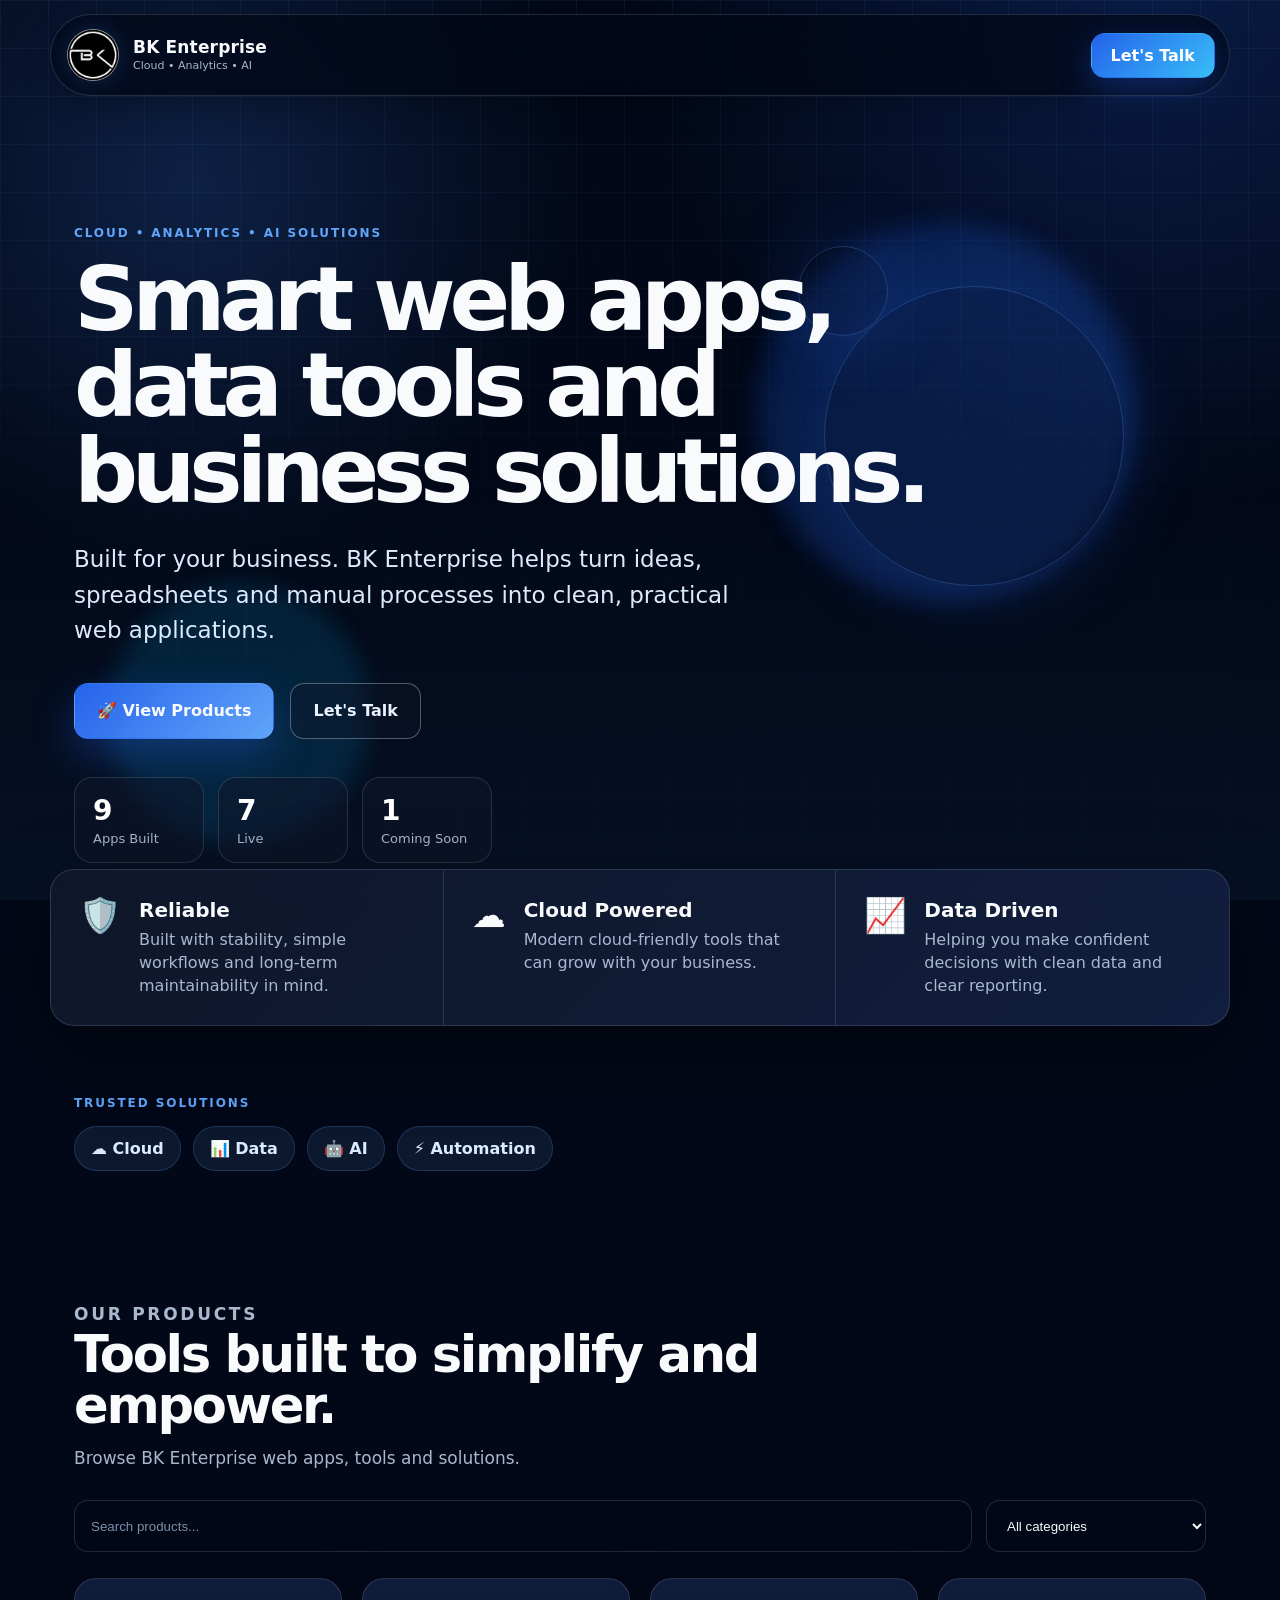
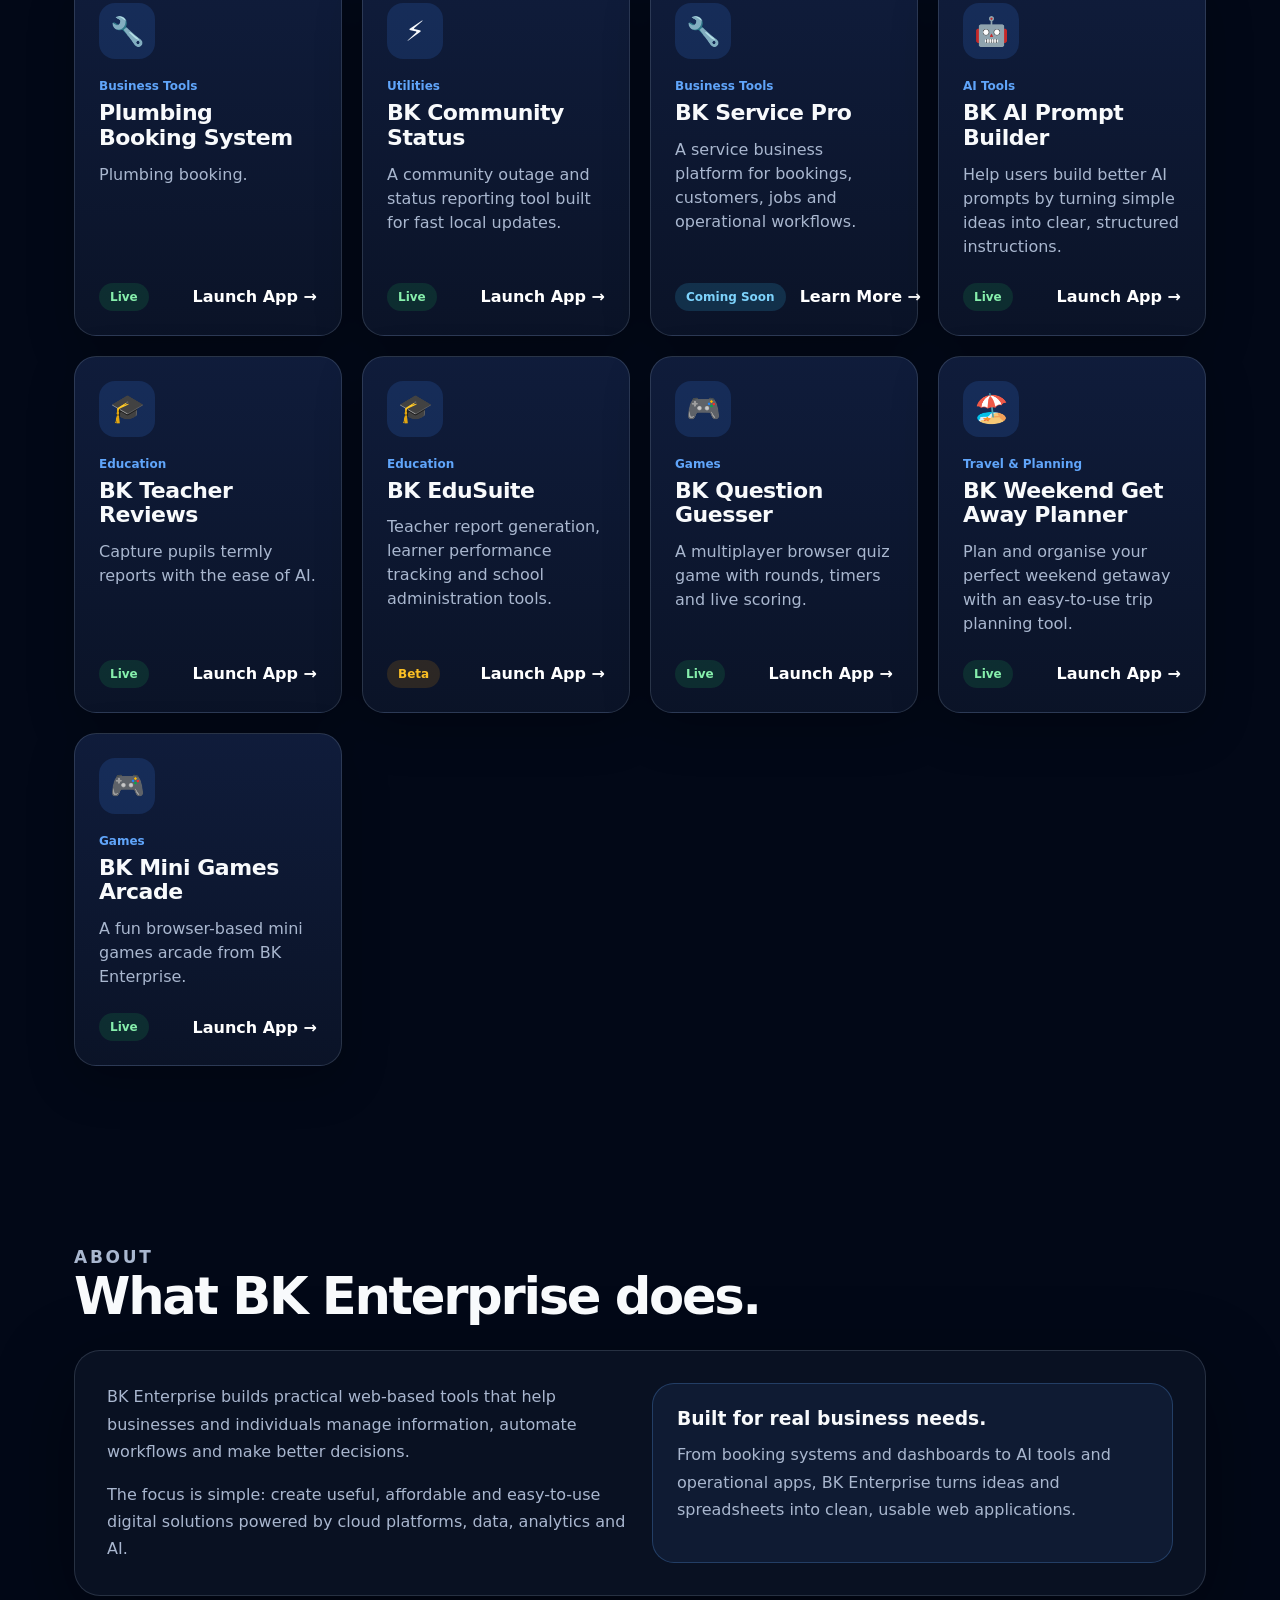
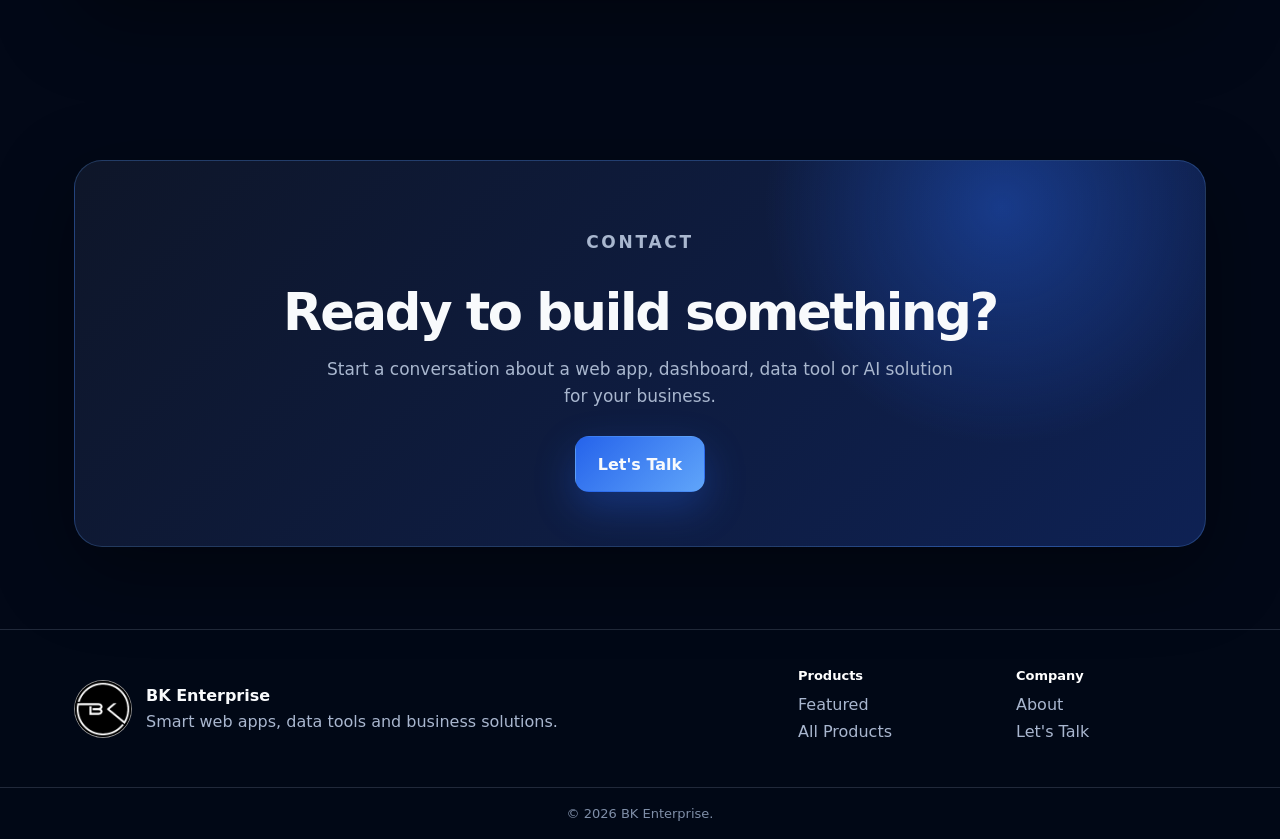
<file: index.html>
<!doctype html>
<html lang="en">
<head>
  <meta charset="utf-8">
  <meta name="viewport" content="width=device-width, initial-scale=1">
  <meta name="theme-color" content="#020817">
  <title>BK Enterprise | Smart web apps, data tools and business solutions</title>
  <meta name="description" content="BK Enterprise builds smart web apps, data tools and business solutions powered by cloud, analytics and AI.">

  <!-- Google Analytics GA4 -->
  <script async src="https://www.googletagmanager.com/gtag/js?id=G-Z32XG414R2"></script>
  <script>
    window.dataLayer = window.dataLayer || [];
    function gtag(){dataLayer.push(arguments);}
    gtag('js', new Date());
    gtag('config', 'G-Z32XG414R2');
  </script>

  <link rel="icon" href="assets/bk-logo.png">
  <link rel="stylesheet" href="styles.css">
</head>
<body>
  <div class="site-shell" id="top">
    <header class="site-header" id="siteHeader">
      <a class="brand" href="#top" aria-label="BK Enterprise home">
        <span class="logo-wrap" aria-hidden="true">
          <img src="assets/bk-logo.png" alt="BK Enterprise logo">
        </span>
        <span class="brand-text">
          <strong>BK Enterprise</strong>
          <small>Cloud • Analytics • AI</small>
        </span>
      </a>

      <a class="nav-cta" href="mailto:bkenterprise122021@gmail.com?subject=BK%20Enterprise%20Enquiry&body=Hi%20BK%20Enterprise,%0D%0A%0D%0AI'd%20like%20to%20discuss%20a%20web%20app,%20data%20tool%20or%20business%20solution.%0D%0A%0D%0ARegards," onclick="trackEvent('lets_talk_click', { location: 'header' })">
        Let&apos;s Talk
      </a>
    </header>

    <main>
      <section class="hero section-pad" aria-labelledby="heroTitle">
        <div class="hero-bg" aria-hidden="true">
          <span class="grid-layer"></span>
          <span class="glow glow-one"></span>
          <span class="glow glow-two"></span>
          <span class="orb orb-one"></span>
          <span class="orb orb-two"></span>
        </div>

        <div class="hero-content reveal">
          <p class="eyebrow">Cloud • Analytics • AI Solutions</p>
          <h1 id="heroTitle">Smart web apps, data tools and business solutions.</h1>
          <p class="hero-subtitle">
            Built for your business. BK Enterprise helps turn ideas, spreadsheets and manual processes into clean, practical web applications.
          </p>

          <div class="hero-actions">
            <a class="primary-btn" href="#products" onclick="trackEvent('view_products_click', { location: 'hero' })">🚀 View Products</a>
            <a class="secondary-btn" href="mailto:bkenterprise122021@gmail.com?subject=BK%20Enterprise%20Enquiry&body=Hi%20BK%20Enterprise,%0D%0A%0D%0AI'd%20like%20to%20discuss%20a%20web%20app,%20data%20tool%20or%20business%20solution.%0D%0A%0D%0ARegards," onclick="trackEvent('lets_talk_click', { location: 'hero' })">Let&apos;s Talk</a>
          </div>

          <div class="hero-stats" aria-label="BK Enterprise product statistics">
            <div><strong id="statTotal">0</strong><span>Apps Built</span></div>
            <div><strong id="statLive">0</strong><span>Live</span></div>
            <div><strong id="statSoon">0</strong><span>Coming Soon</span></div>
          </div>
        </div>
      </section>

      <section class="trust-strip reveal" aria-label="BK Enterprise strengths">
        <article>
          <span>🛡️</span>
          <div>
            <h2>Reliable</h2>
            <p>Built with stability, simple workflows and long-term maintainability in mind.</p>
          </div>
        </article>
        <article>
          <span>☁️</span>
          <div>
            <h2>Cloud Powered</h2>
            <p>Modern cloud-friendly tools that can grow with your business.</p>
          </div>
        </article>
        <article>
          <span>📈</span>
          <div>
            <h2>Data Driven</h2>
            <p>Helping you make confident decisions with clean data and clear reporting.</p>
          </div>
        </article>
      </section>

      <section class="section-pad trusted reveal">
        <p class="eyebrow">Trusted Solutions</p>
        <div class="pill-row">
          <span>☁ Cloud</span>
          <span>📊 Data</span>
          <span>🤖 AI</span>
          <span>⚡ Automation</span>
        </div>
      </section>

      <section class="section-pad products-section" id="products" aria-labelledby="productsTitle">
        <div class="section-heading reveal">
          <p class="eyebrow">Our Products</p>
          <h2 id="productsTitle">Tools built to simplify and empower.</h2>
          <p>Browse BK Enterprise web apps, tools and solutions.</p>
        </div>

        <div class="controls reveal">
          <label class="sr-only" for="searchInput">Search products</label>
          <input id="searchInput" type="search" placeholder="Search products...">

          <label class="sr-only" for="categoryFilter">Filter products by category</label>
          <select id="categoryFilter">
            <option value="all">All categories</option>
          </select>
        </div>

        <div class="product-grid" id="productGrid" aria-live="polite">
          <div class="loading-card">Loading products...</div>
        </div>
      </section>

      <section class="section-pad about-section reveal" id="about" aria-labelledby="aboutTitle">
        <div class="section-heading">
          <p class="eyebrow">About</p>
          <h2 id="aboutTitle">What BK Enterprise does.</h2>
        </div>

        <div class="about-card">
          <div>
            <p>
              BK Enterprise builds practical web-based tools that help businesses and individuals manage information, automate workflows and make better decisions.
            </p>
            <p>
              The focus is simple: create useful, affordable and easy-to-use digital solutions powered by cloud platforms, data, analytics and AI.
            </p>
          </div>
          <div class="about-highlight">
            <h3>Built for real business needs.</h3>
            <p>
              From booking systems and dashboards to AI tools and operational apps, BK Enterprise turns ideas and spreadsheets into clean, usable web applications.
            </p>
          </div>
        </div>
      </section>

      <section class="section-pad contact-section reveal" id="contact" aria-labelledby="contactTitle">
        <div class="contact-card">
          <p class="eyebrow">Contact</p>
          <h2 id="contactTitle">Ready to build something?</h2>
          <p>Start a conversation about a web app, dashboard, data tool or AI solution for your business.</p>
          <a class="primary-btn" href="mailto:bkenterprise122021@gmail.com?subject=BK%20Enterprise%20Enquiry&body=Hi%20BK%20Enterprise,%0D%0A%0D%0AI'd%20like%20to%20discuss%20a%20web%20app,%20data%20tool%20or%20business%20solution.%0D%0A%0D%0ARegards," onclick="trackEvent('lets_talk_click', { location: 'contact_section' })">Let&apos;s Talk</a>
        </div>
      </section>
    </main>

    <footer class="site-footer">
      <div class="footer-inner">
        <div class="footer-brand">
          <img src="assets/bk-logo.png" alt="BK Enterprise logo">
          <div>
            <strong>BK Enterprise</strong>
            <p>Smart web apps, data tools and business solutions.</p>
          </div>
        </div>
        <div>
          <h3>Products</h3>
          <a href="#products">Featured</a>
          <a href="#products">All Products</a>
        </div>
        <div>
          <h3>Company</h3>
          <a href="#about">About</a>
          <a href="mailto:bkenterprise122021@gmail.com?subject=BK%20Enterprise%20Enquiry" onclick="trackEvent('lets_talk_click', { location: 'footer' })">Let&apos;s Talk</a>
        </div>
      </div>
      <div class="copyright">© <span id="year"></span> BK Enterprise. </div>
    </footer>
  </div>

  <script src="scripts.js"></script>
</body>
</html>
</file>
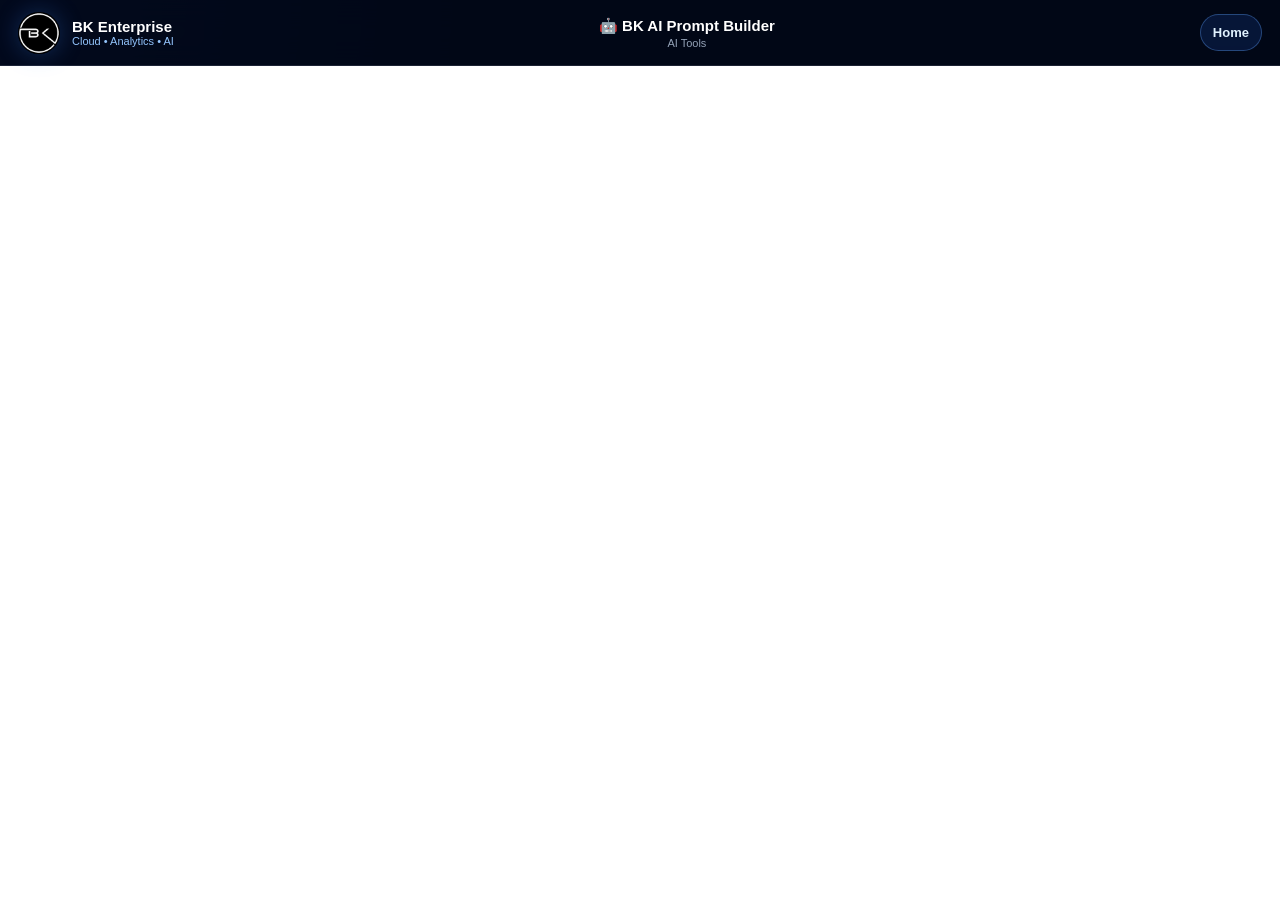
<file: bk-ai-prompt-builder/index.html>
<!doctype html>
<html lang="en">
<head>
  <meta charset="UTF-8">
  <meta name="viewport" content="width=device-width, initial-scale=1.0">
  <title>BK AI Prompt Builder | BK Enterprise</title>
  <meta name="description" content="Help users build better AI prompts by turning simple ideas into clear, structured instructions.">
  <meta name="robots" content="index, follow">
  <link rel="icon" href="../assets/bk-logo.png">
  <link rel="stylesheet" href="../product-frame.css">

  <!-- Google Analytics GA4 -->
  <script async src="https://www.googletagmanager.com/gtag/js?id=G-Z32XG414R2"></script>
  <script>
    window.dataLayer = window.dataLayer || [];
    function gtag(){dataLayer.push(arguments);}
    gtag('js', new Date());
    gtag('config', 'G-Z32XG414R2', {
      page_title: 'BK AI Prompt Builder',
      page_path: '/bk-ai-prompt-builder/'
    });
  </script>
</head>
<body>
  <div class="app-shell">
    <header class="app-topbar">
      <a class="app-brand" href="../" aria-label="Back to BK Enterprise">
        <img src="../assets/bk-logo.png" alt="BK Enterprise logo">
        <span class="brand-text">
          <strong>BK Enterprise</strong>
          <span>Cloud • Analytics • AI</span>
        </span>
      </a>

      <div class="app-title">
        <strong>🤖 BK AI Prompt Builder</strong>
        <span>AI Tools</span>
      </div>

      <div class="top-actions">
        <a class="top-link" href="../">Home</a>
      </div>
    </header>

    <main class="app-frame-wrap">
      <iframe
        class="app-frame"
        src="https://script.google.com/macros/s/AKfycbyPvYTKlRCA3hd-fAgwjg9mwXPMYofJ-COdOwQ2L0twWRoE1GRR0Zcz021z-7aGSXvUsA/exec"
        title="BK AI Prompt Builder"
        loading="eager"
        allow="fullscreen; clipboard-read; clipboard-write; geolocation">
      </iframe>
    </main>
  </div>
</body>
</html>
</file>
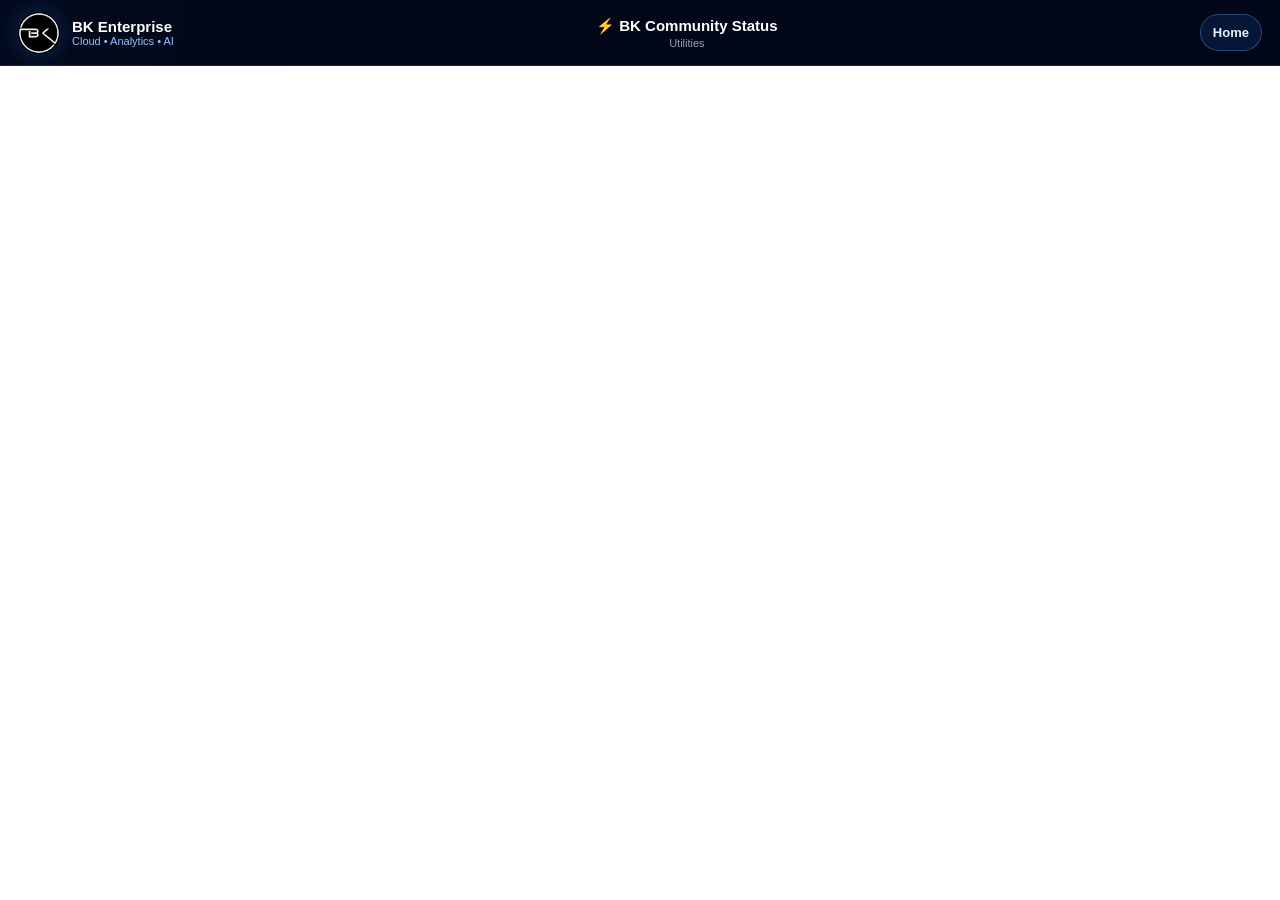
<file: bk-community-status/index.html>
<!doctype html>
<html lang="en">
<head>
  <meta charset="UTF-8">
  <meta name="viewport" content="width=device-width, initial-scale=1.0">
  <title>BK Community Status | BK Enterprise</title>
  <meta name="description" content="A community outage and status reporting tool built for fast local updates.">
  <meta name="robots" content="index, follow">
  <link rel="icon" href="../assets/bk-logo.png">
  <link rel="stylesheet" href="../product-frame.css">

  <!-- Google Analytics GA4 -->
  <script async src="https://www.googletagmanager.com/gtag/js?id=G-Z32XG414R2"></script>
  <script>
    window.dataLayer = window.dataLayer || [];
    function gtag(){dataLayer.push(arguments);}
    gtag('js', new Date());
    gtag('config', 'G-Z32XG414R2', {
      page_title: 'BK Community Status',
      page_path: '/bk-community-status/'
    });
  </script>
</head>
<body>
  <div class="app-shell">
    <header class="app-topbar">
      <a class="app-brand" href="../" aria-label="Back to BK Enterprise">
        <img src="../assets/bk-logo.png" alt="BK Enterprise logo">
        <span class="brand-text">
          <strong>BK Enterprise</strong>
          <span>Cloud • Analytics • AI</span>
        </span>
      </a>

      <div class="app-title">
        <strong>⚡ BK Community Status</strong>
        <span>Utilities</span>
      </div>

      <div class="top-actions">
        <a class="top-link" href="../">Home</a>
      </div>
    </header>

    <main class="app-frame-wrap">
      <iframe
        class="app-frame"
        src="https://script.google.com/macros/s/AKfycbyjGIH9e-q7WqXuOWMoHYAeOKTRMgjVwsG7yTIuvnG2QRfW-P-yIvoJjyu-OPwvKxac/exec"
        title="BK Community Status"
        loading="eager"
        allow="fullscreen; clipboard-read; clipboard-write; geolocation">
      </iframe>
    </main>
  </div>
</body>
</html>
</file>
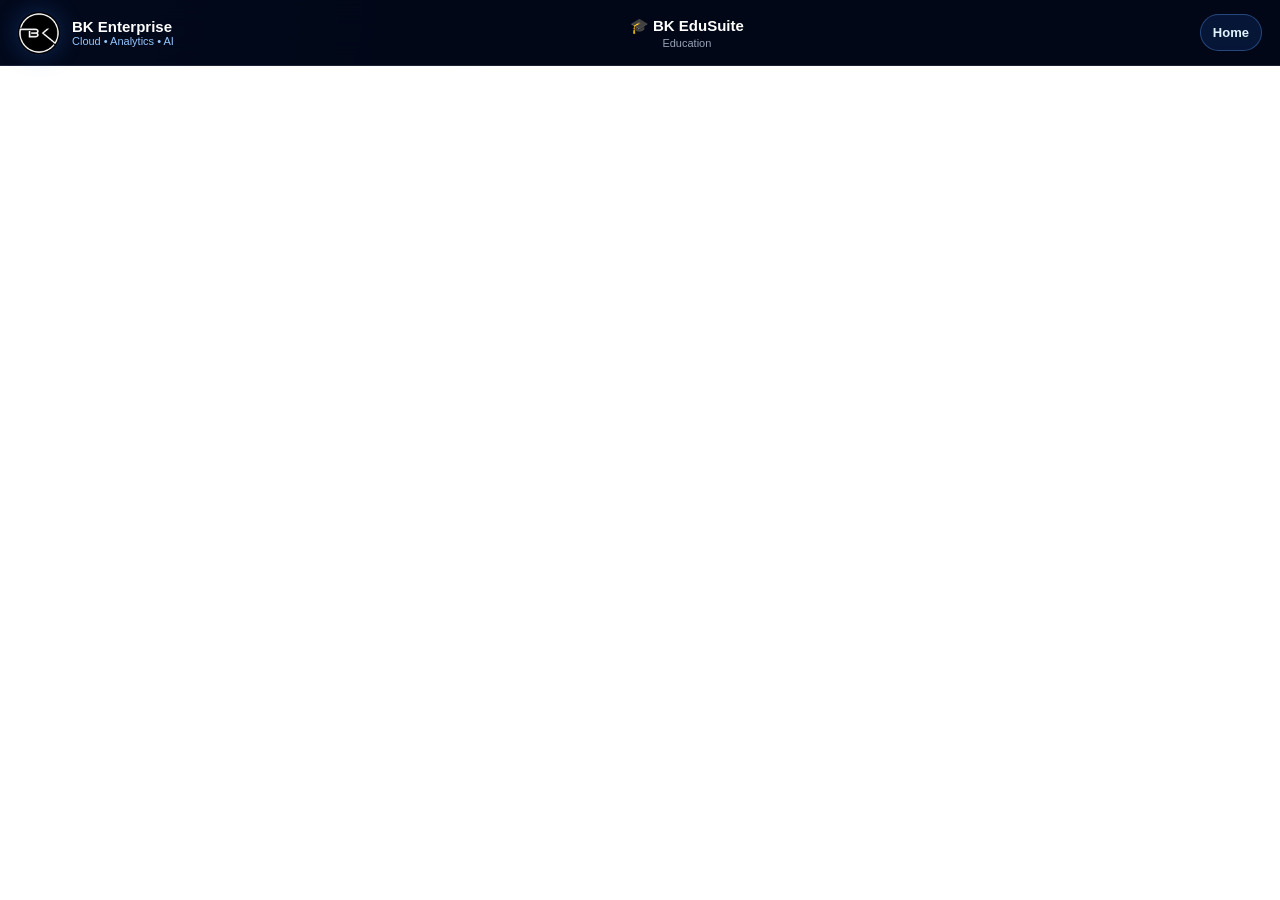
<file: bk-edusuite/index.html>
<!doctype html>
<html lang="en">
<head>
  <meta charset="UTF-8">
  <meta name="viewport" content="width=device-width, initial-scale=1.0">
  <title>BK EduSuite | BK Enterprise</title>
  <meta name="description" content="Teacher report generation, learner performance tracking and school administration tools.">
  <meta name="robots" content="index, follow">
  <link rel="icon" href="../assets/bk-logo.png">
  <link rel="stylesheet" href="../product-frame.css">

  <!-- Google Analytics GA4 -->
  <script async src="https://www.googletagmanager.com/gtag/js?id=G-Z32XG414R2"></script>
  <script>
    window.dataLayer = window.dataLayer || [];
    function gtag(){dataLayer.push(arguments);}
    gtag('js', new Date());
    gtag('config', 'G-Z32XG414R2', {
      page_title: 'BK EduSuite',
      page_path: '/bk-edusuite/'
    });
  </script>
</head>
<body>
  <div class="app-shell">
    <header class="app-topbar">
      <a class="app-brand" href="../" aria-label="Back to BK Enterprise">
        <img src="../assets/bk-logo.png" alt="BK Enterprise logo">
        <span class="brand-text">
          <strong>BK Enterprise</strong>
          <span>Cloud • Analytics • AI</span>
        </span>
      </a>

      <div class="app-title">
        <strong>🎓 BK EduSuite</strong>
        <span>Education</span>
      </div>

      <div class="top-actions">
        <a class="top-link" href="../">Home</a>
      </div>
    </header>

    <main class="app-frame-wrap">
      <iframe
        class="app-frame"
        src="https://script.google.com/macros/s/AKfycbxMeLFJzlx9D1cdKweM2vCbSkCwMxSA3QgZEZPX1XCXUERe8eDgJ90WQRjnyTqLrjxn/exec"
        title="BK EduSuite"
        loading="eager"
        allow="fullscreen; clipboard-read; clipboard-write; geolocation">
      </iframe>
    </main>
  </div>
</body>
</html>
</file>
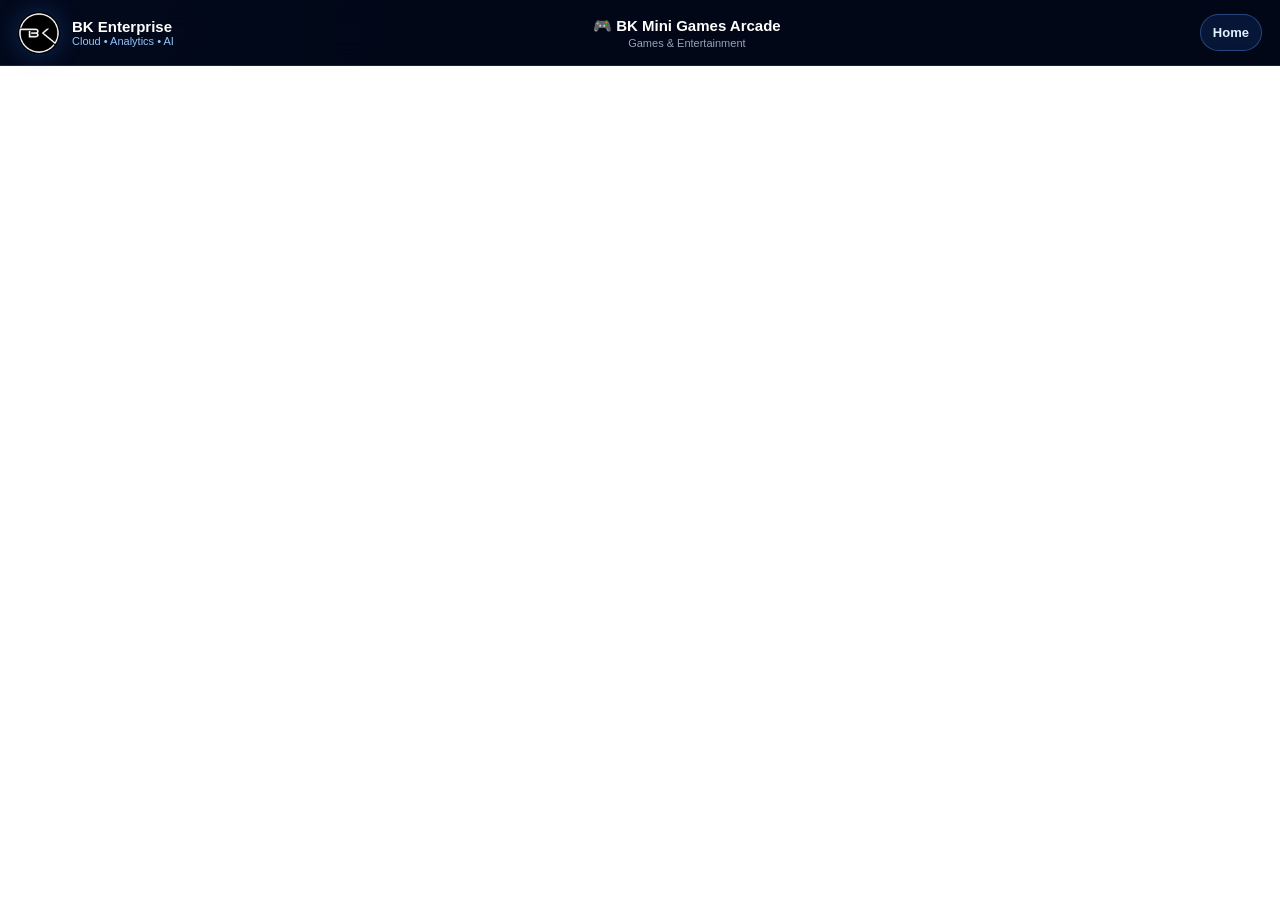
<file: bk-mini-game/index.html>
<!doctype html>
<html lang="en">
<head>
  <meta charset="UTF-8">
  <meta name="viewport" content="width=device-width, initial-scale=1.0">
  <title>BK Mini Games Arcade | BK Enterprise</title>
  <meta name="description" content="Play BK Mini Games Arcade, a fun browser-based games experience from BK Enterprise.">
  <meta name="robots" content="index, follow">
  <link rel="icon" href="../assets/bk-logo.png">
  <link rel="stylesheet" href="../product-frame.css">

  <!-- Google Analytics GA4 -->
  <script async src="https://www.googletagmanager.com/gtag/js?id=G-Z32XG414R2"></script>
  <script>
    window.dataLayer = window.dataLayer || [];
    function gtag() { dataLayer.push(arguments); }
    gtag('js', new Date());
    gtag('config', 'G-Z32XG414R2', {
      page_title: 'BK Mini Games Arcade',
      page_path: '/bk-mini-game/'
    });
  </script>

  <style>
    .app-frame-wrap {
      position: relative;
      overflow: hidden;
    }

    .frame-status {
      position: absolute;
      inset: 0;
      z-index: 2;
      min-height: 0;
      display: flex;
      align-items: center;
      justify-content: center;
      padding: 24px;
      color: #475569;
      background: #fff;
      text-align: center;
      font-size: 15px;
    }

    .frame-status[hidden] {
      display: none !important;
    }

    iframe.app-frame[hidden] {
      display: none !important;
    }
  </style>
</head>

<body>
  <div class="app-shell">
    <header class="app-topbar">
      <a class="app-brand" href="../" aria-label="Back to BK Enterprise">
        <img src="../assets/bk-logo.png" alt="BK Enterprise logo">
        <span class="brand-text">
          <strong>BK Enterprise</strong>
          <span>Cloud • Analytics • AI</span>
        </span>
      </a>

      <div class="app-title">
        <strong>🎮 BK Mini Games Arcade</strong>
        <span>Games &amp; Entertainment</span>
      </div>

      <div class="top-actions">
        <a class="top-link" href="../">Home</a>
      </div>
    </header>

    <main class="app-frame-wrap">
      <div id="frameStatus" class="frame-status" role="status" aria-live="polite">
        Loading BK Mini Games Arcade...
      </div>

      <iframe
        id="productFrame"
        class="app-frame"
        title="BK Mini Games Arcade"
        loading="eager"
        allow="fullscreen; clipboard-read; clipboard-write"
        hidden>
      </iframe>
    </main>
  </div>

  <script>
    // The Apps Script deployment URL is managed in the root products.json.
    // Keep this ID stable so existing clean links continue working.
    const PRODUCT_ID = 'bk-mini-game';

    const iframe = document.getElementById('productFrame');
    const status = document.getElementById('frameStatus');

    fetch('../products.json')
      .then(response => {
        if (!response.ok) throw new Error('Could not load products.json');
        return response.json();
      })
      .then(products => {
        if (!Array.isArray(products)) {
          throw new Error('products.json must contain a product array');
        }

        const product = products.find(item => item.id === PRODUCT_ID);
        if (!product || !product.embedUrl) {
          throw new Error('BK Mini Games Arcade embedUrl is missing from products.json');
        }

        // Forward any Score Card challenge parameters (?name=...&score=...&theme=...) to the iframe
        const targetUrl = new URL(product.embedUrl);
        const incomingParams = new URLSearchParams(window.location.search);
        incomingParams.forEach((value, key) => {
          targetUrl.searchParams.set(key, value);
        });

        iframe.addEventListener('load', () => {
          iframe.hidden = false;
          status.hidden = true;
        }, { once: true });

        iframe.src = targetUrl.toString();
      })
      .catch(error => {
        console.error('BK Mini Games Arcade loading error:', error);
        status.textContent =
          'BK Mini Games Arcade is temporarily unavailable. Please try again later.';
      });
  </script>
</body>
</html>
</file>
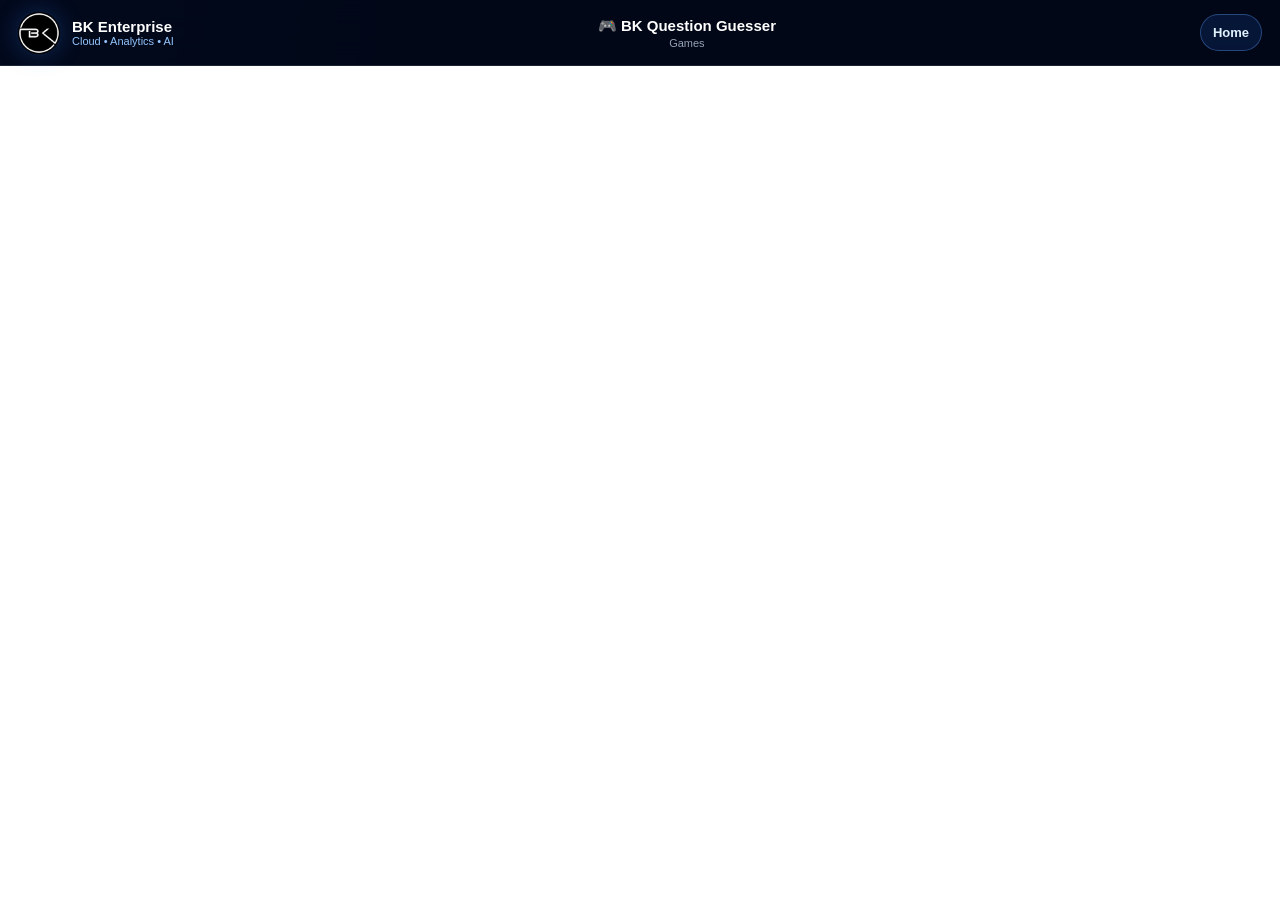
<file: bk-question-guesser/index.html>
<!doctype html>
<html lang="en">
<head>
  <meta charset="UTF-8">
  <meta name="viewport" content="width=device-width, initial-scale=1.0">
  <title>BK Question Guesser | BK Enterprise</title>
  <meta name="description" content="A multiplayer browser quiz game with rounds, timers and live scoring.">
  <meta name="robots" content="index, follow">
  <link rel="icon" href="../assets/bk-logo.png">
  <link rel="stylesheet" href="../product-frame.css">

  <!-- Google Analytics GA4 -->
  <script async src="https://www.googletagmanager.com/gtag/js?id=G-Z32XG414R2"></script>
  <script>
    window.dataLayer = window.dataLayer || [];
    function gtag(){dataLayer.push(arguments);}
    gtag('js', new Date());
    gtag('config', 'G-Z32XG414R2', {
      page_title: 'BK Question Guesser',
      page_path: '/bk-question-guesser/'
    });
  </script>
</head>
<body>
  <div class="app-shell">
    <header class="app-topbar">
      <a class="app-brand" href="../" aria-label="Back to BK Enterprise">
        <img src="../assets/bk-logo.png" alt="BK Enterprise logo">
        <span class="brand-text">
          <strong>BK Enterprise</strong>
          <span>Cloud • Analytics • AI</span>
        </span>
      </a>

      <div class="app-title">
        <strong>🎮 BK Question Guesser</strong>
        <span>Games</span>
      </div>

      <div class="top-actions">
        <a class="top-link" href="../">Home</a>
      </div>
    </header>

    <main class="app-frame-wrap">
      <iframe
        class="app-frame"
        src="https://script.google.com/macros/s/AKfycbxiV1mASaYR52VeXK1HXlyFU1LEOZ6FrBIVqhLkWegutnFyXXGoDDvmVb61wv2Jjhzl/exec"
        title="BK Question Guesser"
        loading="eager"
        allow="fullscreen; clipboard-read; clipboard-write; geolocation">
      </iframe>
    </main>
  </div>
</body>
</html>
</file>
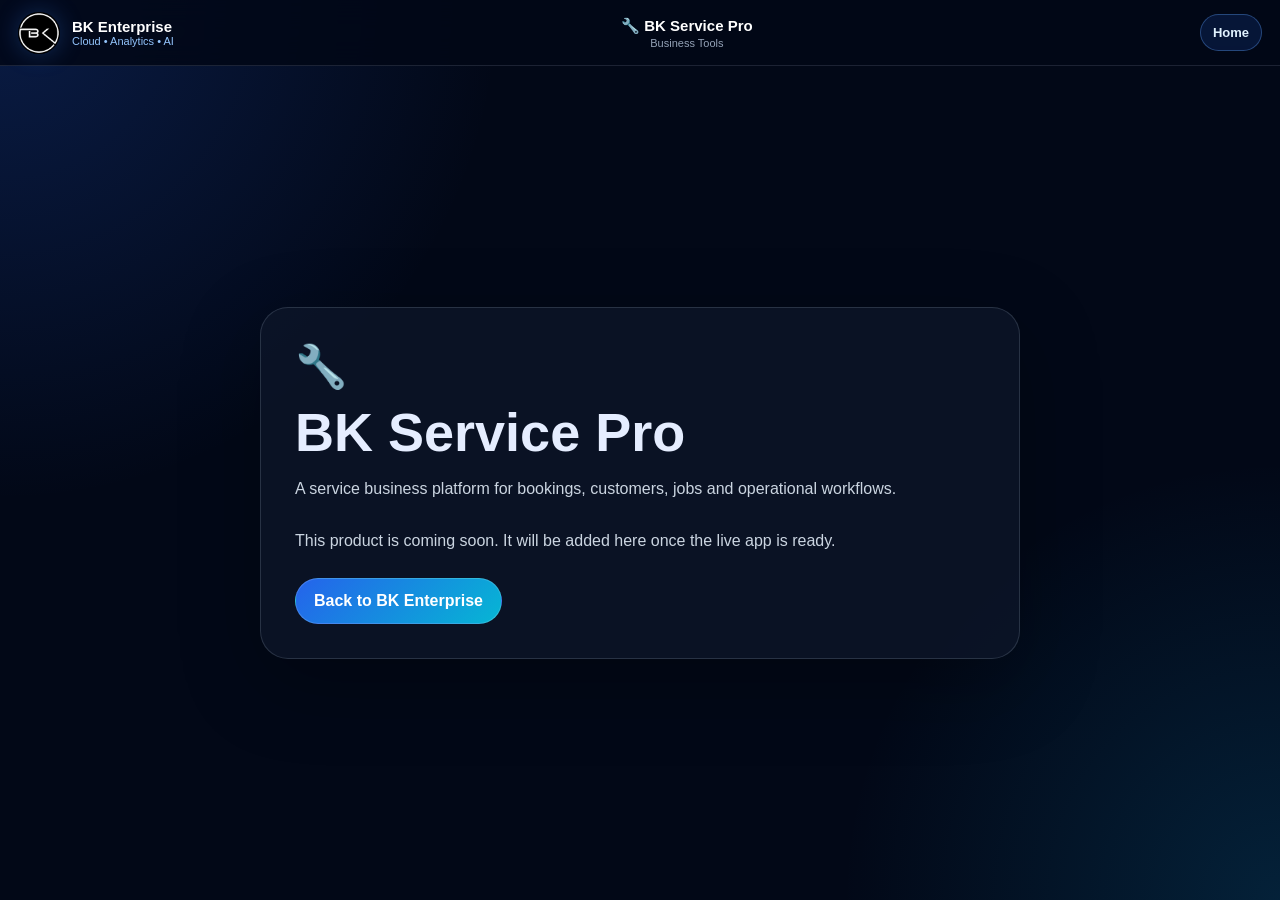
<file: bk-service-pro/index.html>
<!doctype html>
<html lang="en">
<head>
  <meta charset="UTF-8">
  <meta name="viewport" content="width=device-width, initial-scale=1.0">
  <title>BK Service Pro | BK Enterprise</title>
  <meta name="description" content="A service business platform for bookings, customers, jobs and operational workflows.">
  <meta name="robots" content="index, follow">
  <link rel="icon" href="../assets/bk-logo.png">
  <link rel="stylesheet" href="../product-frame.css">

  <!-- Google Analytics GA4 -->
  <script async src="https://www.googletagmanager.com/gtag/js?id=G-Z32XG414R2"></script>
  <script>
    window.dataLayer = window.dataLayer || [];
    function gtag(){dataLayer.push(arguments);}
    gtag('js', new Date());
    gtag('config', 'G-Z32XG414R2', {
      page_title: 'BK Service Pro',
      page_path: '/bk-service-pro/'
    });
  </script>
</head>
<body>
  <div class="app-shell">
    <header class="app-topbar">
      <a class="app-brand" href="../" aria-label="Back to BK Enterprise">
        <img src="../assets/bk-logo.png" alt="BK Enterprise logo">
        <span class="brand-text">
          <strong>BK Enterprise</strong>
          <span>Cloud • Analytics • AI</span>
        </span>
      </a>

      <div class="app-title">
        <strong>🔧 BK Service Pro</strong>
        <span>Business Tools</span>
      </div>

      <div class="top-actions">
        <a class="top-link" href="../">Home</a>
      </div>
    </header>

    <main class="coming-soon">
      <section class="coming-card">
        <div class="icon">🔧</div>
        <h1>BK Service Pro</h1>
        <p>A service business platform for bookings, customers, jobs and operational workflows.</p>
        <p>This product is coming soon. It will be added here once the live app is ready.</p>
        <a class="primary-button" href="../">Back to BK Enterprise</a>
      </section>
    </main>
  </div>
</body>
</html>
</file>
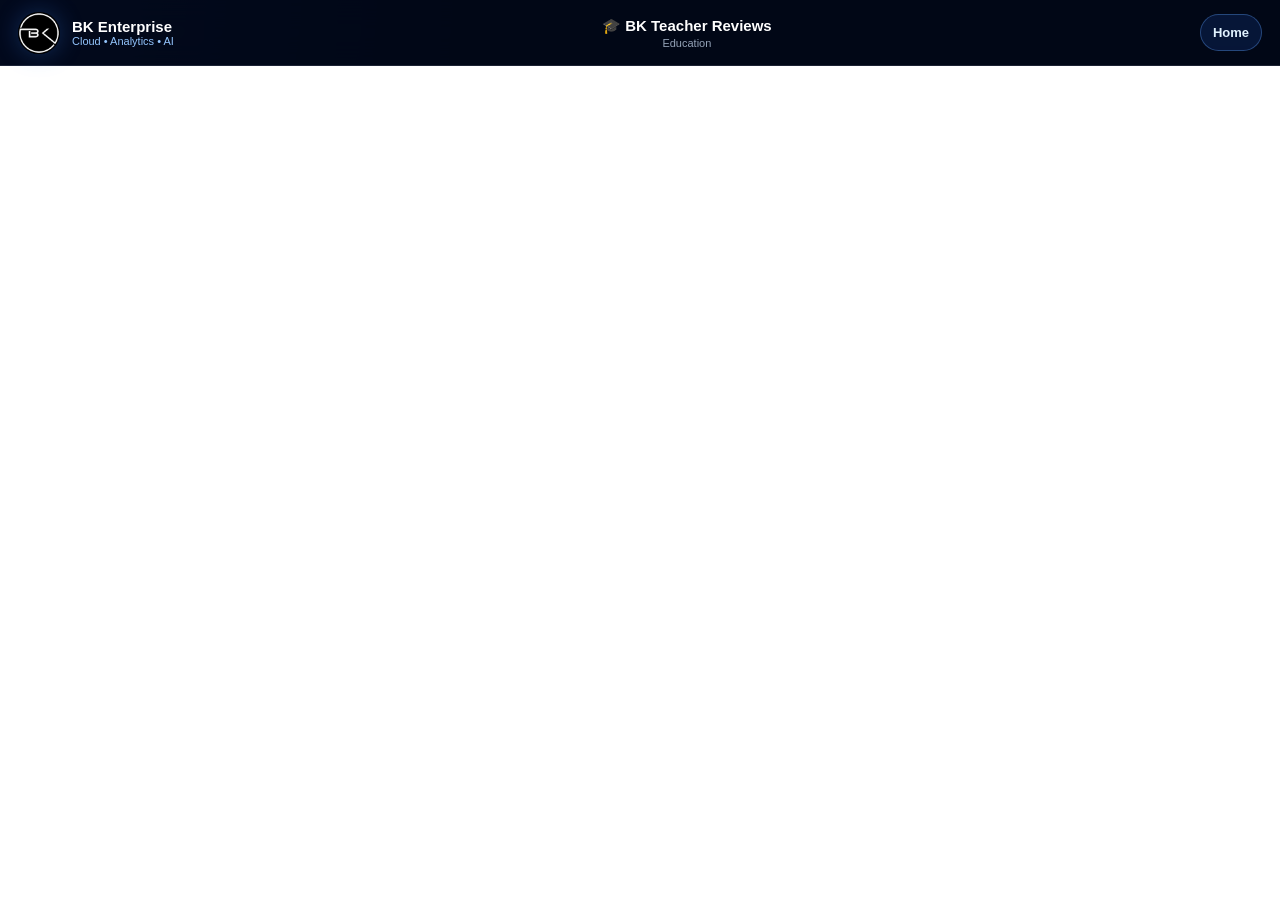
<file: bk-teacher-reviews/index.html>
<!doctype html>
<html lang="en">
<head>
  <meta charset="UTF-8">
  <meta name="viewport" content="width=device-width, initial-scale=1.0">
  <title>BK Teacher Reviews | BK Enterprise</title>
  <meta name="description" content="Capture pupils termly reports with the ease of AI.">
  <meta name="robots" content="index, follow">
  <link rel="icon" href="../assets/bk-logo.png">
  <link rel="stylesheet" href="../product-frame.css">

  <!-- Google Analytics GA4 -->
  <script async src="https://www.googletagmanager.com/gtag/js?id=G-Z32XG414R2"></script>
  <script>
    window.dataLayer = window.dataLayer || [];
    function gtag(){dataLayer.push(arguments);}
    gtag('js', new Date());
    gtag('config', 'G-Z32XG414R2', {
      page_title: 'BK Teacher Reviews',
      page_path: '/bk-teacher-reviews/'
    });
  </script>
</head>
<body>
  <div class="app-shell">
    <header class="app-topbar">
      <a class="app-brand" href="../" aria-label="Back to BK Enterprise">
        <img src="../assets/bk-logo.png" alt="BK Enterprise logo">
        <span class="brand-text">
          <strong>BK Enterprise</strong>
          <span>Cloud • Analytics • AI</span>
        </span>
      </a>

      <div class="app-title">
        <strong>🎓 BK Teacher Reviews</strong>
        <span>Education</span>
      </div>

      <div class="top-actions">
        <a class="top-link" href="../">Home</a>
      </div>
    </header>

    <main class="app-frame-wrap">
      <iframe
        class="app-frame"
        src="https://script.google.com/macros/s/AKfycbwgXvqhucEukARgze_CEdmN8YvvGWnS7c2VdcqYQSApzjXfhcAEN7PBnt5J3GnjwGb0rQ/exec"
        title="BK Teacher Reviews"
        loading="eager"
        allow="fullscreen; clipboard-read; clipboard-write; geolocation">
      </iframe>
    </main>
  </div>
</body>
</html>
</file>
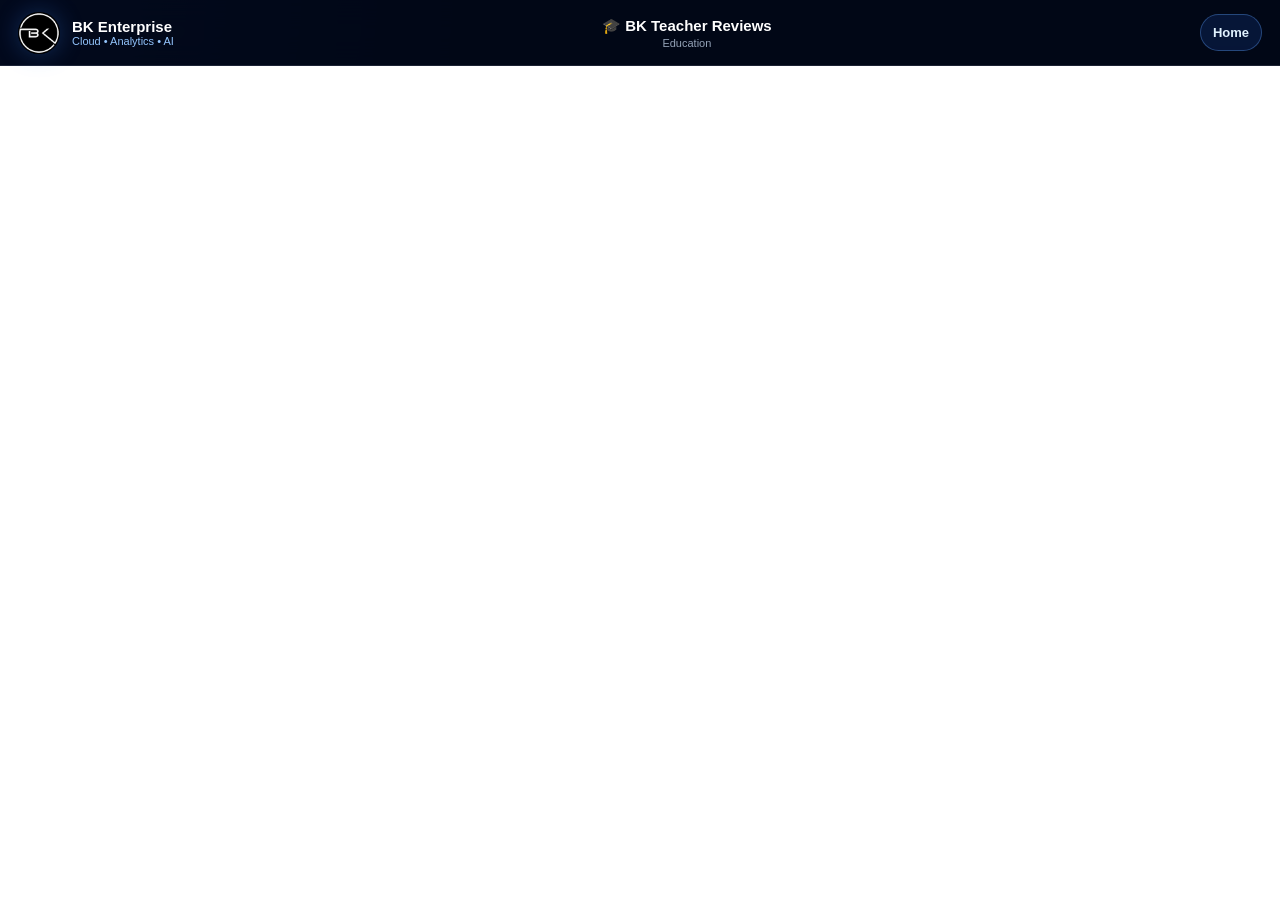
<file: bk-teacher_reviews/index.html>
<!doctype html>
<html>
<head>
  <meta charset="UTF-8">
  <meta http-equiv="refresh" content="0; url=/bk-teacher-reviews/">
  <link rel="canonical" href="https://bkenterprise.co.za/bk-teacher-reviews/">
  <title>Redirecting...</title>
</head>
<body>
  <p>Redirecting to <a href="/bk-teacher-reviews/">BK Teacher Reviews</a>.</p>
</body>
</html>
</file>
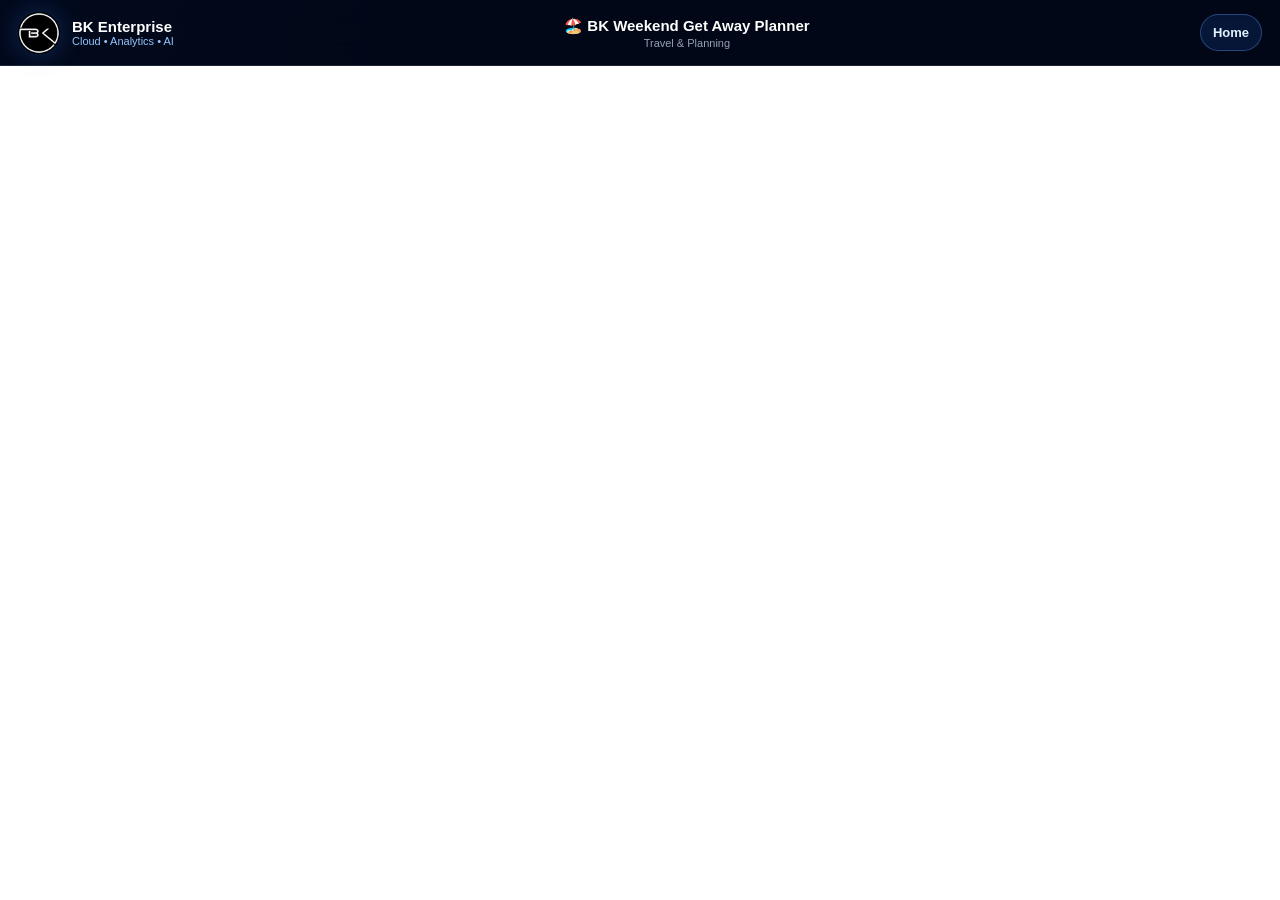
<file: bk-weekend-get-away-planner/index.html>
<!doctype html>
<html lang="en">
<head>
  <meta charset="UTF-8">
  <meta name="viewport" content="width=device-width, initial-scale=1.0">
  <title>BK Weekend Get Away Planner | BK Enterprise</title>
  <meta name="description" content="Plan and organise your perfect weekend getaway with an easy-to-use trip planning tool.">
  <meta name="robots" content="index, follow">
  <link rel="icon" href="../assets/bk-logo.png">
  <link rel="stylesheet" href="../product-frame.css">

  <!-- Google Analytics GA4 -->
  <script async src="https://www.googletagmanager.com/gtag/js?id=G-Z32XG414R2"></script>
  <script>
    window.dataLayer = window.dataLayer || [];
    function gtag(){dataLayer.push(arguments);}
    gtag('js', new Date());
    gtag('config', 'G-Z32XG414R2', {
      page_title: 'BK Weekend Get Away Planner',
      page_path: '/bk-weekend-get-away-planner/'
    });
  </script>
</head>
<body>
  <div class="app-shell">
    <header class="app-topbar">
      <a class="app-brand" href="../" aria-label="Back to BK Enterprise">
        <img src="../assets/bk-logo.png" alt="BK Enterprise logo">
        <span class="brand-text">
          <strong>BK Enterprise</strong>
          <span>Cloud • Analytics • AI</span>
        </span>
      </a>

      <div class="app-title">
        <strong>🏖️ BK Weekend Get Away Planner</strong>
        <span>Travel & Planning</span>
      </div>

      <div class="top-actions">
        <a class="top-link" href="../">Home</a>
      </div>
    </header>

    <main class="app-frame-wrap">
      <iframe
        class="app-frame"
        src="https://script.google.com/macros/s/AKfycbww8WciVOrJ-vU9B0_58ZHlt1oNYOKsg22SuN7JPyYUvWgTx-5-od3c-K1kyCGmVik/exec"
        title="BK Weekend Get Away Planner"
        loading="eager"
        allow="fullscreen; clipboard-read; clipboard-write; geolocation">
      </iframe>
    </main>
  </div>
</body>
</html>
</file>
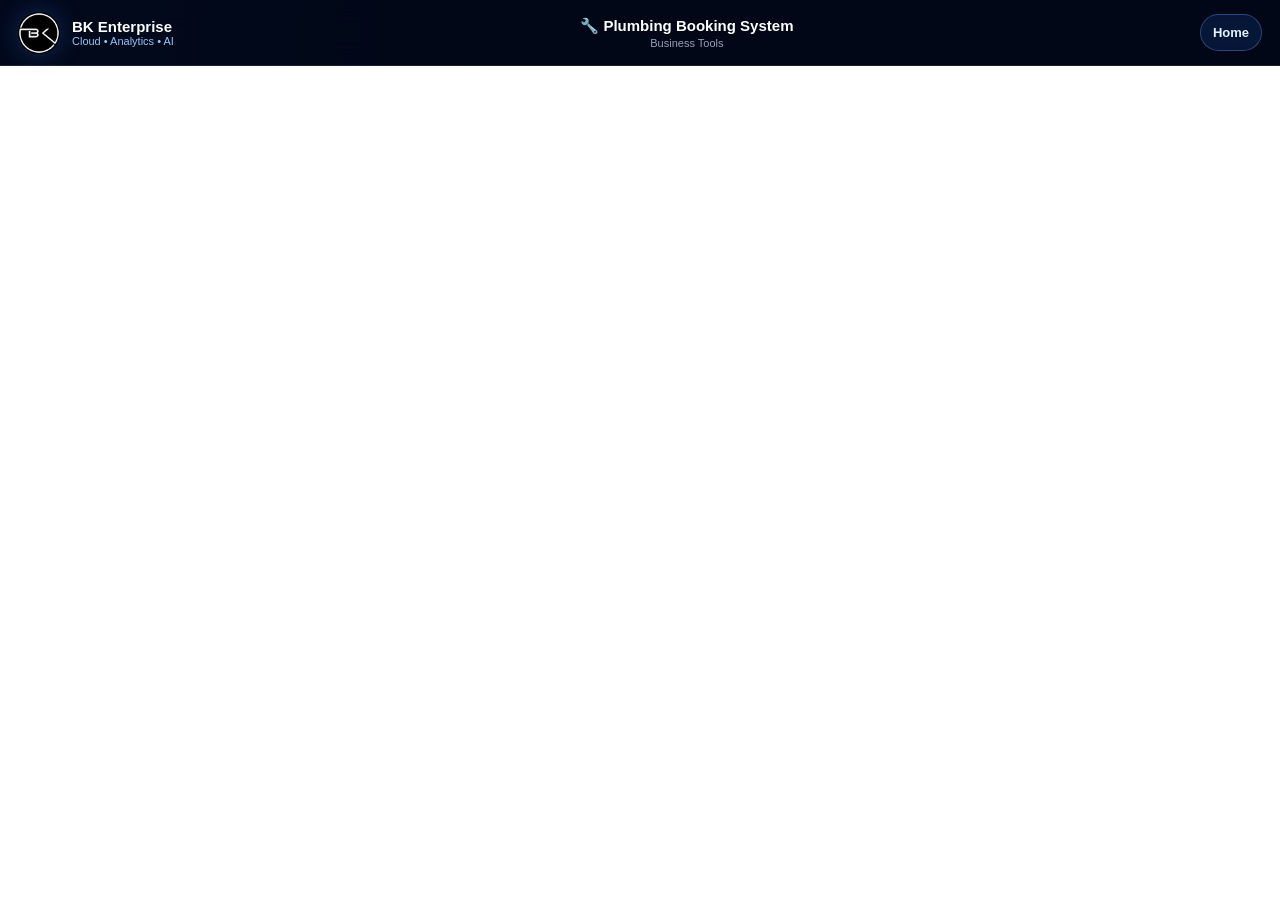
<file: plumbing-booking-system/index.html>
<!doctype html>
<html lang="en">
<head>
  <meta charset="UTF-8">
  <meta name="viewport" content="width=device-width, initial-scale=1.0">
  <title>Plumbing Booking System | BK Enterprise</title>
  <meta name="description" content="Plumbing booking.">
  <meta name="robots" content="index, follow">
  <link rel="icon" href="../assets/bk-logo.png">
  <link rel="stylesheet" href="../product-frame.css">

  <!-- Google Analytics GA4 -->
  <script async src="https://www.googletagmanager.com/gtag/js?id=G-Z32XG414R2"></script>
  <script>
    window.dataLayer = window.dataLayer || [];
    function gtag(){dataLayer.push(arguments);}
    gtag('js', new Date());
    gtag('config', 'G-Z32XG414R2', {
      page_title: 'Plumbing Booking System',
      page_path: '/plumbing-booking-system/'
    });
  </script>
</head>
<body>
  <div class="app-shell">
    <header class="app-topbar">
      <a class="app-brand" href="../" aria-label="Back to BK Enterprise">
        <img src="../assets/bk-logo.png" alt="BK Enterprise logo">
        <span class="brand-text">
          <strong>BK Enterprise</strong>
          <span>Cloud • Analytics • AI</span>
        </span>
      </a>

      <div class="app-title">
        <strong>🔧 Plumbing Booking System</strong>
        <span>Business Tools</span>
      </div>

      <div class="top-actions">
        <a class="top-link" href="../">Home</a>
      </div>
    </header>

    <main class="app-frame-wrap">
      <iframe
        class="app-frame"
        src="https://script.google.com/macros/s/AKfycbxTbf1QLj01zeaXjEASf83csKTPalnXAn38SP8X82j7fNPirbeACVf9WDvmuXfb_Rkelw/exec"
        title="Plumbing Booking System"
        loading="eager"
        allow="fullscreen; clipboard-read; clipboard-write; geolocation">
      </iframe>
    </main>
  </div>
</body>
</html>
</file>
<file: styles.css>
:root{
  --bg:#020817;
  --bg2:#07112a;
  --card:#0d1730;
  --card2:#101d3d;
  --text:#f8fafc;
  --muted:#a9b7cf;
  --muted2:#7f8fa8;
  --line:rgba(148,163,184,.22);
  --brand:#3b82f6;
  --brand2:#60a5fa;
  --good:#22c55e;
  --warn:#f59e0b;
  --soon:#38bdf8;
  --shadow:0 24px 80px rgba(0,0,0,.38);
  --radius:26px;
}

*{box-sizing:border-box}
html{scroll-behavior:smooth}
body{
  margin:0;
  font-family:Inter, ui-sans-serif, system-ui, -apple-system, BlinkMacSystemFont, "Segoe UI", Arial, sans-serif;
  background:var(--bg);
  color:var(--text);
  min-height:100vh;
}
body::before{
  content:"";
  position:fixed;
  inset:0;
  pointer-events:none;
  background:
    radial-gradient(circle at 15% 20%, rgba(59,130,246,.2), transparent 30%),
    radial-gradient(circle at 90% 0%, rgba(37,99,235,.22), transparent 35%),
    linear-gradient(180deg, #020817, #020817 55%, #061124);
  z-index:-3;
}
body::after{
  content:"";
  position:fixed;
  inset:0;
  pointer-events:none;
  background-image:
    linear-gradient(rgba(96,165,250,.08) 1px, transparent 1px),
    linear-gradient(90deg, rgba(96,165,250,.08) 1px, transparent 1px);
  background-size:48px 48px;
  mask-image:linear-gradient(to bottom, black, transparent 75%);
  z-index:-2;
}

a{color:inherit}
code{color:#bfdbfe;background:rgba(96,165,250,.12);padding:2px 6px;border-radius:8px}
.site-shell{overflow:hidden}
.section-pad{max-width:1180px;margin:0 auto;padding:82px 24px}

.site-header{
  position:sticky;
  top:0;
  z-index:50;
  display:flex;
  align-items:center;
  justify-content:space-between;
  gap:20px;
  width:min(1180px, calc(100% - 32px));
  margin:14px auto 0;
  padding:12px 14px;
  border:1px solid var(--line);
  border-radius:999px;
  background:rgba(2,8,23,.72);
  backdrop-filter:blur(18px);
  box-shadow:0 10px 30px rgba(0,0,0,.22);
}
.brand{
  display:flex;
  align-items:center;
  gap:12px;
  text-decoration:none;
}
.logo-wrap{
  position:relative;
  width:56px;
  height:56px;
  border-radius:50%;
  display:grid;
  place-items:center;
}
.logo-wrap::before{
  content:"";
  position:absolute;
  inset:-10px;
  background:radial-gradient(circle, rgba(59,130,246,.42), transparent 65%);
  filter:blur(10px);
  opacity:.85;
}
.brand img{
  position:relative;
  width:52px;
  height:52px;
  object-fit:cover;
  object-position:center;
  border-radius:50%;
  border:1px solid rgba(255,255,255,.55);
  background:#000;
  display:block;
  flex-shrink:0;
}

.footer-brand img{
  position:relative;
  width:58px;
  height:58px;
  object-fit:cover;
  object-position:center;
  border-radius:50%;
  border:1px solid rgba(255,255,255,.55);
  background:#000;
  display:block;
  flex-shrink:0;
}
.brand-text{display:flex;flex-direction:column;line-height:1.1}
.brand-text strong{font-size:17px;letter-spacing:.01em}
.brand-text small{font-size:11px;color:var(--muted);margin-top:4px}
.nav-cta,.primary-btn,.secondary-btn{
  display:inline-flex;
  align-items:center;
  justify-content:center;
  gap:8px;
  border-radius:14px;
  text-decoration:none;
  font-weight:800;
  border:1px solid transparent;
  transition:transform .2s ease, box-shadow .2s ease, border-color .2s ease, background .2s ease;
}
.nav-cta{
  min-height:45px;
  padding:0 19px;
  background:linear-gradient(135deg, #2563eb, #38bdf8);
  color:white;
  box-shadow:0 12px 32px rgba(37,99,235,.32);
}
.nav-cta:hover,.primary-btn:hover,.secondary-btn:hover,.product-card:hover{transform:translateY(-3px)}

.hero{
  position:relative;
  min-height:700px;
  display:flex;
  align-items:center;
  padding-top:130px;
}
.hero-bg{position:absolute;inset:0;z-index:-1;overflow:hidden}
.grid-layer{
  position:absolute;
  inset:-10%;
  background:
    linear-gradient(90deg, transparent 0 49%, rgba(96,165,250,.14) 50%, transparent 51% 100%),
    linear-gradient(0deg, transparent 0 49%, rgba(96,165,250,.14) 50%, transparent 51% 100%);
  background-size:70px 70px;
  opacity:.38;
  animation:gridFloat 22s linear infinite;
}
.glow{position:absolute;border-radius:50%;filter:blur(12px);opacity:.85}
.glow-one{width:380px;height:380px;background:rgba(37,99,235,.25);right:8%;top:15%}
.glow-two{width:260px;height:260px;background:rgba(14,165,233,.18);left:5%;bottom:12%}
.orb{position:absolute;border-radius:50%;border:1px solid rgba(96,165,250,.25);box-shadow:0 0 80px rgba(37,99,235,.22)}
.orb-one{width:300px;height:300px;right:9%;top:190px;animation:floatOrb 8s ease-in-out infinite}
.orb-two{width:90px;height:90px;right:29%;top:150px;animation:floatOrb 7s ease-in-out infinite reverse}

.hero-content{max-width:900px}
.eyebrow{
  margin:0 0 16px;
  color:var(--brand2);
  text-transform:uppercase;
  letter-spacing:.16em;
  font-size:12px;
  font-weight:900;
}
h1{
  max-width:980px;
  margin:0;
  font-size:clamp(48px, 7vw, 96px);
  line-height:.96;
  letter-spacing:-.07em;
}
.hero-subtitle{
  max-width:680px;
  margin:28px 0 0;
  color:#dbeafe;
  font-size:clamp(17px, 2.2vw, 23px);
  line-height:1.55;
}
.hero-actions{display:flex;flex-wrap:wrap;gap:16px;margin-top:34px}
.primary-btn,.secondary-btn{min-height:56px;padding:0 22px}
.primary-btn{background:linear-gradient(135deg, #2563eb, #60a5fa);box-shadow:0 16px 40px rgba(37,99,235,.32)}
.secondary-btn{border-color:rgba(219,234,254,.34);background:rgba(15,23,42,.42);color:#eaf2ff}
.hero-stats{
  display:flex;
  flex-wrap:wrap;
  gap:14px;
  margin-top:38px;
}
.hero-stats div{
  min-width:130px;
  padding:16px 18px;
  border:1px solid var(--line);
  border-radius:18px;
  background:rgba(15,23,42,.55);
}
.hero-stats strong{display:block;font-size:28px;color:#fff}
.hero-stats span{display:block;color:var(--muted);font-size:13px;margin-top:4px}

.trust-strip{
  width:min(1180px, calc(100% - 48px));
  margin:-76px auto 0;
  position:relative;
  z-index:5;
  display:grid;
  grid-template-columns:repeat(3, 1fr);
  overflow:hidden;
  border:1px solid var(--line);
  border-radius:24px;
  background:linear-gradient(135deg, rgba(15,23,42,.96), rgba(17,31,64,.96));
  box-shadow:var(--shadow);
}
.trust-strip article{
  display:flex;
  gap:18px;
  padding:28px;
  border-right:1px solid var(--line);
}
.trust-strip article:last-child{border-right:0}
.trust-strip span{font-size:34px;line-height:1}
.trust-strip h2{font-size:20px;margin:0 0 6px}
.trust-strip p{margin:0;color:var(--muted);line-height:1.45}

.trusted{padding-top:70px;padding-bottom:34px}
.pill-row{display:flex;flex-wrap:wrap;gap:12px}
.pill-row span{
  display:inline-flex;
  padding:12px 16px;
  border-radius:999px;
  background:rgba(96,165,250,.1);
  border:1px solid rgba(96,165,250,.22);
  color:#dbeafe;
  font-weight:800;
}
.section-heading{max-width:760px;margin-bottom:28px}
.section-heading h2{
  margin:0;
  font-size:clamp(32px, 4vw, 52px);
  line-height:1;
  letter-spacing:-.045em;
}
.section-heading p{margin:14px 0 0;color:var(--muted);font-size:17px;line-height:1.6}
.controls{
  display:grid;
  grid-template-columns:1fr 220px;
  gap:14px;
  margin-bottom:26px;
}
input,select{
  width:100%;
  min-height:52px;
  padding:0 16px;
  border:1px solid var(--line);
  border-radius:14px;
  background:rgba(2,8,23,.62);
  color:var(--text);
  outline:0;
}
input::placeholder{color:var(--muted2)}
input:focus,select:focus{border-color:rgba(96,165,250,.75);box-shadow:0 0 0 4px rgba(59,130,246,.14)}
.product-grid{
  display:grid;
  grid-template-columns:repeat(4, minmax(0,1fr));
  gap:20px;
}
.product-card,.loading-card{
  min-height:310px;
  display:flex;
  flex-direction:column;
  position:relative;
  padding:24px;
  border:1px solid var(--line);
  border-radius:22px;
  background:linear-gradient(180deg, rgba(16,29,61,.96), rgba(11,20,41,.96));
  box-shadow:0 16px 48px rgba(0,0,0,.24);
  transition:transform .22s ease, box-shadow .22s ease, border-color .22s ease;
}
.product-card:hover{border-color:rgba(96,165,250,.5);box-shadow:0 24px 70px rgba(37,99,235,.18)}
.product-icon{
  width:56px;height:56px;
  display:grid;place-items:center;
  border-radius:16px;
  background:rgba(59,130,246,.16);
  font-size:28px;
  margin-bottom:20px;
}
.product-category{font-size:12px;color:var(--brand2);font-weight:900;margin-bottom:8px}
.product-card h3{font-size:22px;line-height:1.12;margin:0 0 12px;letter-spacing:-.02em}
.product-card p{margin:0;color:var(--muted);line-height:1.5}
.product-actions{margin-top:auto;display:flex;align-items:center;justify-content:space-between;gap:14px;padding-top:24px}
.badge{display:inline-flex;align-items:center;justify-content:center;border-radius:999px;padding:7px 11px;font-size:12px;font-weight:900;white-space:nowrap}
.badge.live{background:rgba(34,197,94,.14);color:#86efac}
.badge.beta{background:rgba(245,158,11,.14);color:#fbbf24}
.badge.soon{background:rgba(56,189,248,.16);color:#7dd3fc}
.product-link{font-weight:900;text-decoration:none;color:#fff;white-space:nowrap}
.product-link:hover{color:#93c5fd}

.about-card{
  display:grid;
  grid-template-columns:1fr 1fr;
  gap:24px;
  padding:32px;
  border:1px solid var(--line);
  border-radius:var(--radius);
  background:rgba(15,23,42,.62);
  box-shadow:var(--shadow);
}
.about-card p{color:var(--muted);line-height:1.7;margin:0 0 16px}
.about-card p:last-child{margin-bottom:0}
.about-highlight{border:1px solid rgba(96,165,250,.25);border-radius:22px;background:rgba(96,165,250,.08);padding:24px}
.about-highlight h3{margin:0 0 12px}
.contact-card{
  text-align:center;
  padding:54px 24px;
  border:1px solid rgba(96,165,250,.25);
  border-radius:28px;
  background:
    radial-gradient(circle at 82% 12%, rgba(37,99,235,.42), transparent 24%),
    linear-gradient(135deg, rgba(15,23,42,.95), rgba(15,35,87,.95));
  box-shadow:var(--shadow);
}
.contact-card h2{margin:0;font-size:clamp(32px,4vw,52px);letter-spacing:-.045em}
.contact-card p{max-width:650px;margin:14px auto 26px;color:var(--muted);font-size:17px;line-height:1.6}
.site-footer{border-top:1px solid var(--line);background:rgba(2,8,23,.88)}
.footer-inner{
  max-width:1180px;
  margin:0 auto;
  padding:38px 24px;
  display:grid;
  grid-template-columns:1fr 190px 190px;
  gap:28px;
}
.footer-brand{display:flex;gap:14px;align-items:center}
.footer-brand p{margin:7px 0 0;color:var(--muted)}
.site-footer h3{font-size:13px;margin:0 0 12px;color:#fff}
.site-footer a{display:block;color:var(--muted);text-decoration:none;margin:8px 0}
.site-footer a:hover{color:#fff}
.copyright{border-top:1px solid var(--line);padding:18px;text-align:center;color:var(--muted2);font-size:13px}

.reveal{opacity:0;transform:translateY(18px);transition:opacity .65s ease, transform .65s ease}
.reveal.is-visible{opacity:1;transform:translateY(0)}
.sr-only{position:absolute;width:1px;height:1px;padding:0;margin:-1px;overflow:hidden;clip:rect(0,0,0,0);white-space:nowrap;border:0}

@keyframes gridFloat{from{transform:translate3d(0,0,0)}to{transform:translate3d(70px,70px,0)}}
@keyframes floatOrb{0%,100%{transform:translateY(0)}50%{transform:translateY(-18px)}}

@media (max-width:1020px){
  .product-grid{grid-template-columns:repeat(2, minmax(0,1fr))}
  .trust-strip{grid-template-columns:1fr;margin-top:-45px}
  .trust-strip article{border-right:0;border-bottom:1px solid var(--line)}
  .trust-strip article:last-child{border-bottom:0}
  .hero{min-height:640px}
}
@media (max-width:700px){
  .site-header{width:calc(100% - 20px);border-radius:22px;margin-top:10px}
  .brand-text small{display:none}
  .brand-text strong{font-size:15px}
  .nav-cta{min-height:42px;padding:0 14px}
  .section-pad{padding:64px 18px}
  .hero{padding-top:100px;min-height:620px}
  h1{font-size:clamp(42px, 13vw, 64px)}
  .hero-actions{display:grid;grid-template-columns:1fr;width:100%}
  .primary-btn,.secondary-btn{width:100%}
  .trust-strip{width:calc(100% - 28px)}
  .trust-strip article{padding:22px}
  .controls{grid-template-columns:1fr}
  .product-grid{grid-template-columns:1fr}
  .about-card{grid-template-columns:1fr;padding:24px}
  .footer-inner{grid-template-columns:1fr}
}

/* Mobile logo fix */
@media (max-width:700px){
  .logo-wrap{width:50px;height:50px}
  .brand img{width:46px;height:46px}
  .footer-brand img{width:54px;height:54px}
}
</file>
<file: product-frame.css>
* {
  box-sizing: border-box;
}

html, body {
  margin: 0;
  min-height: 100%;
  background: #020817;
  color: #e5edff;
  font-family: Arial, Helvetica, sans-serif;
}

.app-shell {
  min-height: 100vh;
  background:
    radial-gradient(circle at top left, rgba(37, 99, 235, 0.22), transparent 32%),
    radial-gradient(circle at bottom right, rgba(14, 165, 233, 0.16), transparent 28%),
    #020817;
}

.app-topbar {
  height: 66px;
  display: flex;
  align-items: center;
  justify-content: space-between;
  gap: 16px;
  padding: 0 18px;
  background: rgba(2, 8, 23, 0.86);
  backdrop-filter: blur(14px);
  border-bottom: 1px solid rgba(148, 163, 184, 0.18);
  position: sticky;
  top: 0;
  z-index: 10;
}

.app-brand {
  display: flex;
  align-items: center;
  gap: 12px;
  color: #ffffff;
  text-decoration: none;
  min-width: 0;
}

.app-brand img {
  width: 42px;
  height: 42px;
  object-fit: cover;
  border-radius: 50%;
  display: block;
  flex: 0 0 auto;
  box-shadow: 0 0 24px rgba(59, 130, 246, 0.28);
}

.brand-text {
  display: flex;
  flex-direction: column;
  line-height: 1.15;
}

.brand-text strong {
  font-size: 15px;
}

.brand-text span {
  font-size: 11px;
  color: #93c5fd;
}

.app-title {
  text-align: center;
  min-width: 0;
}

.app-title strong {
  display: block;
  font-size: 15px;
  color: #ffffff;
  white-space: nowrap;
  overflow: hidden;
  text-overflow: ellipsis;
}

.app-title span {
  display: block;
  margin-top: 2px;
  font-size: 11px;
  color: #94a3b8;
}

.top-actions {
  display: flex;
  align-items: center;
  gap: 10px;
}

.top-link {
  color: #e0f2fe;
  background: rgba(37, 99, 235, 0.16);
  border: 1px solid rgba(96, 165, 250, 0.35);
  text-decoration: none;
  font-weight: 700;
  font-size: 13px;
  padding: 10px 12px;
  border-radius: 999px;
  white-space: nowrap;
}

.app-frame-wrap {
  height: calc(100vh - 66px);
  min-height: 560px;
  background: #ffffff;
}

iframe.app-frame {
  width: 100%;
  height: 100%;
  border: 0;
  display: block;
  background: #ffffff;
}

.coming-soon {
  min-height: calc(100vh - 66px);
  display: grid;
  place-items: center;
  padding: 40px 20px;
}

.coming-card {
  width: min(760px, 100%);
  border: 1px solid rgba(148, 163, 184, 0.22);
  background: rgba(15, 23, 42, 0.72);
  border-radius: 28px;
  padding: 34px;
  box-shadow: 0 24px 80px rgba(0,0,0,0.26);
}

.coming-card .icon {
  font-size: 42px;
  margin-bottom: 14px;
}

.coming-card h1 {
  margin: 0;
  font-size: clamp(32px, 6vw, 54px);
  line-height: 1;
}

.coming-card p {
  color: #cbd5e1;
  line-height: 1.7;
  margin: 16px 0 24px;
}

.primary-button {
  display: inline-block;
  color: #ffffff;
  background: linear-gradient(135deg, #2563eb, #06b6d4);
  border: 1px solid rgba(255,255,255,0.16);
  text-decoration: none;
  font-weight: 800;
  padding: 13px 18px;
  border-radius: 999px;
}

@media (max-width: 700px) {
  .app-topbar {
    height: auto;
    min-height: 66px;
    padding: 10px 12px;
  }

  .brand-text span,
  .app-title span {
    display: none;
  }

  .app-title strong {
    max-width: 145px;
  }

  .top-link {
    padding: 9px 10px;
    font-size: 12px;
  }

  .app-frame-wrap {
    height: calc(100vh - 66px);
    min-height: 620px;
  }
}
</file>
